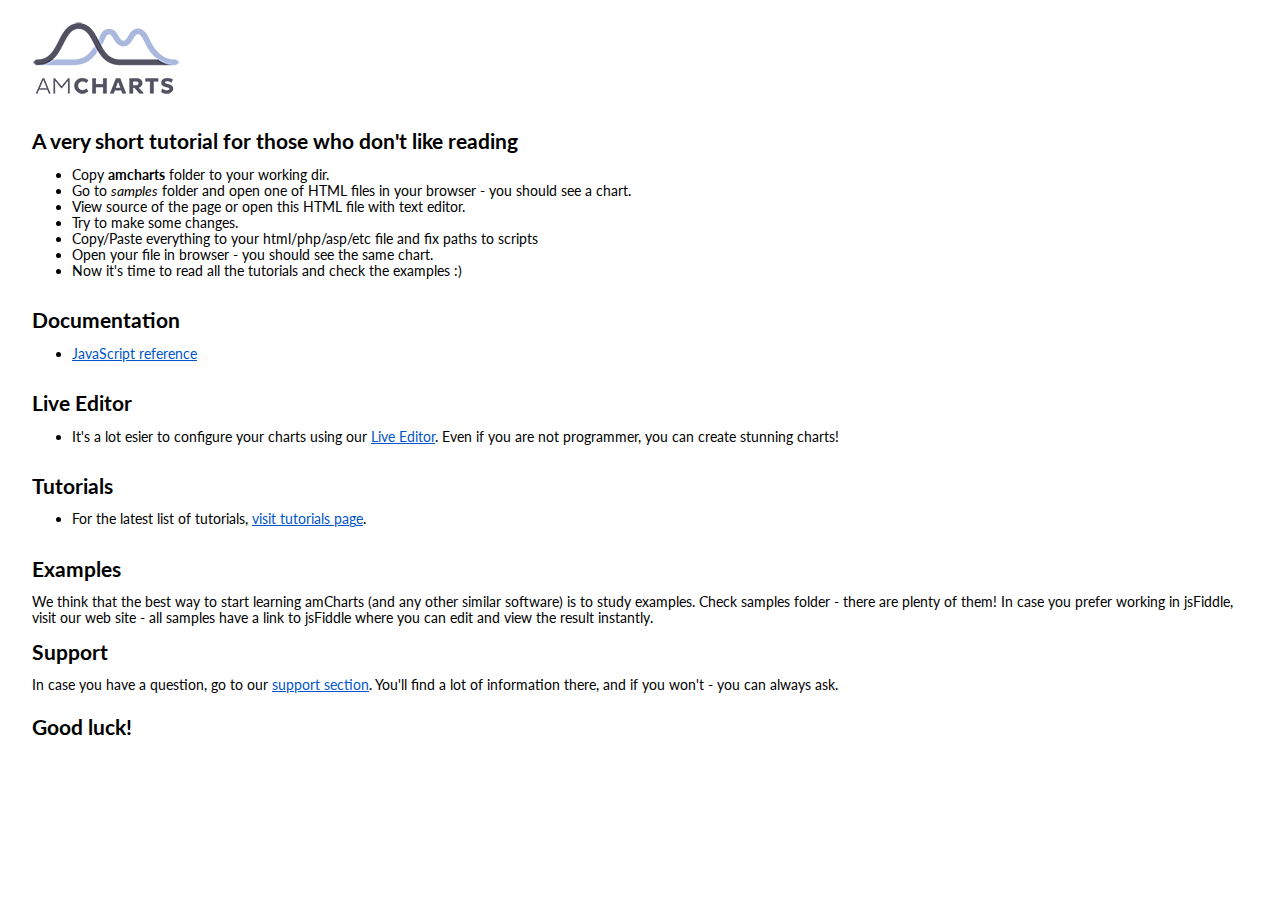
<file: amcharts_3.14.2.free/index.html>
<!DOCTYPE html PUBLIC "-//W3C//DTD XHTML 1.0 Transitional//EN" "http://www.w3.org/TR/xhtml1/DTD/xhtml1-transitional.dtd">
<html xmlns="http://www.w3.org/1999/xhtml">
<head>
<title>Intro to JavaScript amCharts</title>
<meta http-equiv="Content-Type" content="text/html; charset=UTF-8">
<link href="images/style.css" rel="stylesheet" type="text/css">
</head>

<body bgcolor="#FFFFFF">
    <p><img src="images/logo.png" /></p>
    <hr>
    <h2>A very short tutorial for those who don't like reading</h2>
	<ul>
	    <li>Copy <b>amcharts</b> folder to your working dir.</li>
	    <li>Go to <i>samples</i> folder and open one of HTML files in your browser - you should see a chart.</li>
	    <li>View source of the page or open this HTML file with text editor.</li>
	    <li>Try to make some changes.</li>
	    <li>Copy/Paste everything to your html/php/asp/etc file and fix paths to scripts</li>
	    <li>Open your file in browser - you should see the same chart.</li>
	    <li>Now it's time to read all the tutorials and check the examples :)</li>
	</ul>
    <hr>
 	<h2>Documentation</h2>
	<ul>
		<li><a href="http://docs.amcharts.com/3/javascriptcharts/">JavaScript reference</a></li>
	</ul>
 	<hr>
 	<h2>Live Editor</h2>
	<ul>
		<li>It's a lot esier to configure your charts using our <a href="http://live.amcharts.com/">Live Editor</a>. Even if you are not programmer, you can create stunning charts!</li>
	</ul>
    <hr>
	<h2>Tutorials</h2>
	<ul>
		<li>For the latest list of tutorials, <a href="http://www.amcharts.com/tutorials/">visit tutorials page</a>.</li>
	</ul>
	<hr>
	<h2>Examples</h2>
	We think that the best way to start learning amCharts (and any other similar software) is to study examples. Check samples folder - there are plenty of them! In case you prefer working in jsFiddle, visit our web site - all samples have a link to jsFiddle where you can edit and view the result instantly.
    <h2>Support</h2>
	In case you have a question, go to our <a href="http://www.amcharts.com/support/">support section</a>. You'll find a lot of information there, and if you won't - you can always ask.
	<hr>
	<h2>Good luck!</h2>
	<hr>
</body>
</html>
</file>
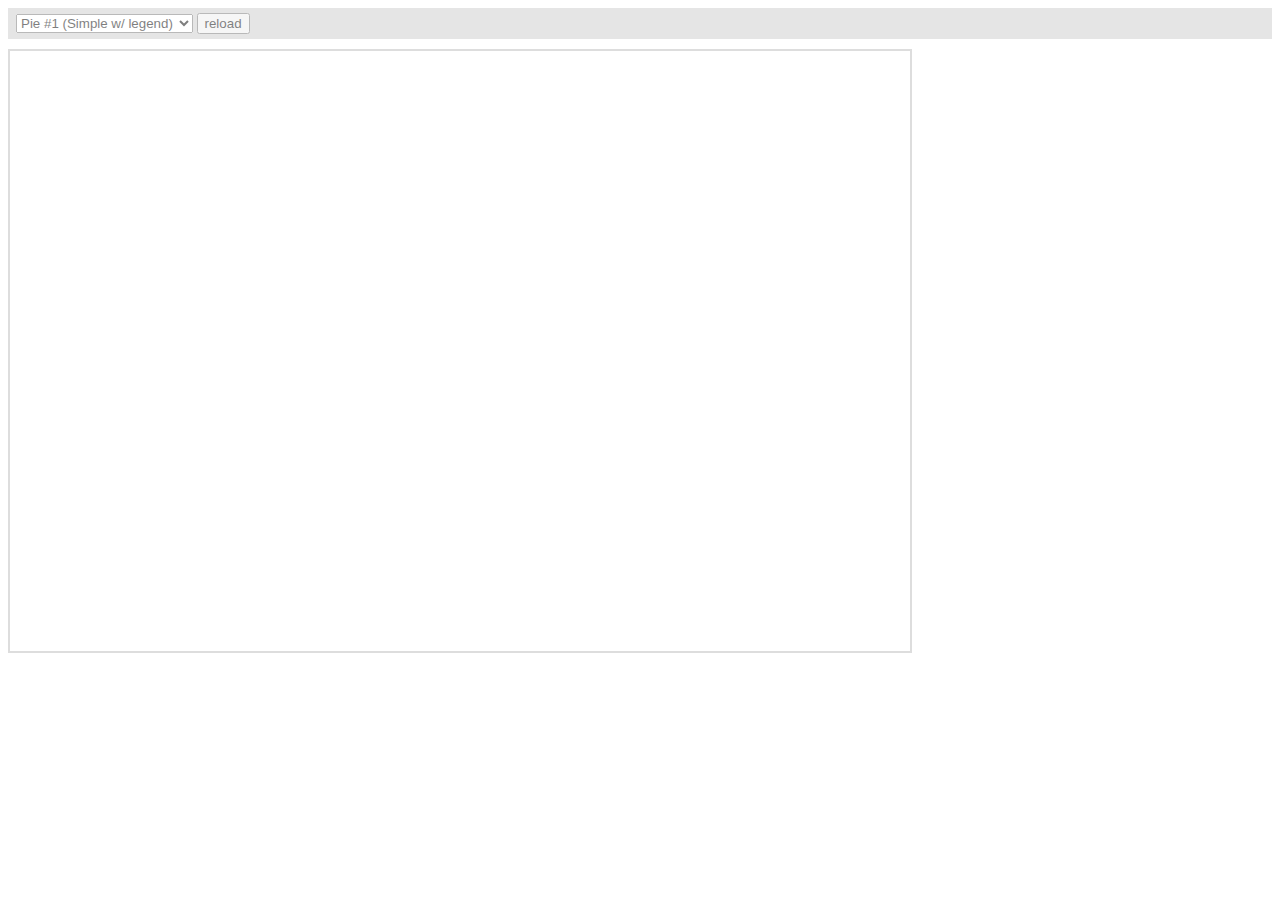
<file: amcharts_3.14.2.free/amcharts/plugins/export/examples/index.html>
<html>
    <head>
		<meta http-equiv="Content-Type" content="text/html; charset=utf-8">
		<meta name="viewport" content="width=device-width, initial-scale=1, maximum-scale=1">
		<meta http-equiv="X-UA-Compatible" content="IE=edge" />

		<script src="http://code.jquery.com/jquery-1.11.1.min.js"></script>

		<style type="text/css">
			iframe {
				width: 900px;
				height: 600px;
				padding: 0;
				border: 2px solid #ddd;
				overflow: hidden;
				position: relative;
			}
			#controls {
				background: #ccc;
				opacity: 0.5;
				padding: 5px 8px;
				font-size: 14px;
				font-weight: bold;
				font-family: Verdana;
				margin-bottom: 10px;
			}
		</style>

		<script type="text/javascript">
			function setType( type ) {
				$( '#iframe' ).attr( 'src', type );
			}

			function reload() {
				setType( $( '#type' ).val() + "?" + Number( new Date() ) );
			}
		</script>
	</head>
	<body>
		<div id="controls">
			<select id="type" onchange="setType(this.options[this.selectedIndex].value);">
				<option value="pie1.html" selected="selected">Pie #1 (Simple w/ legend)</option>
				<option value="pie2.html"/>Pie #2 (3D w/ legend)</option>
				<option value="pie3.html"/>Pie #3 (w/ ext. legend left)</option>
				<option value="pie4.html"/>Pie #4 Multiple instances</option>
				<option value="serial1.html">Serial #1 (Area)</option>
				<option value="serial2.html">Serial #2 (Bar &amp; Line)</option>
				<option value="serial3.html">Serial #3 (Line w/ zoom)</option>
				<option value="xy.html">XY</option>
				<option value="radar.html">Radar</option>
				<option value="gauge.html">Gauge</option>
				<option value="funnel.html">Funnel</option>
				<option value="stock.html">Stock</option>
				<option value="map.html">Map</option>
				<option value="gantt.html">Gantt</option>
			</select>
			<input type="button" value="reload" onclick="reload();" />
		</div>

		<iframe id="iframe" src="pie1.html" frameborder="0"></iframe>
	</body>
</html>
</file>
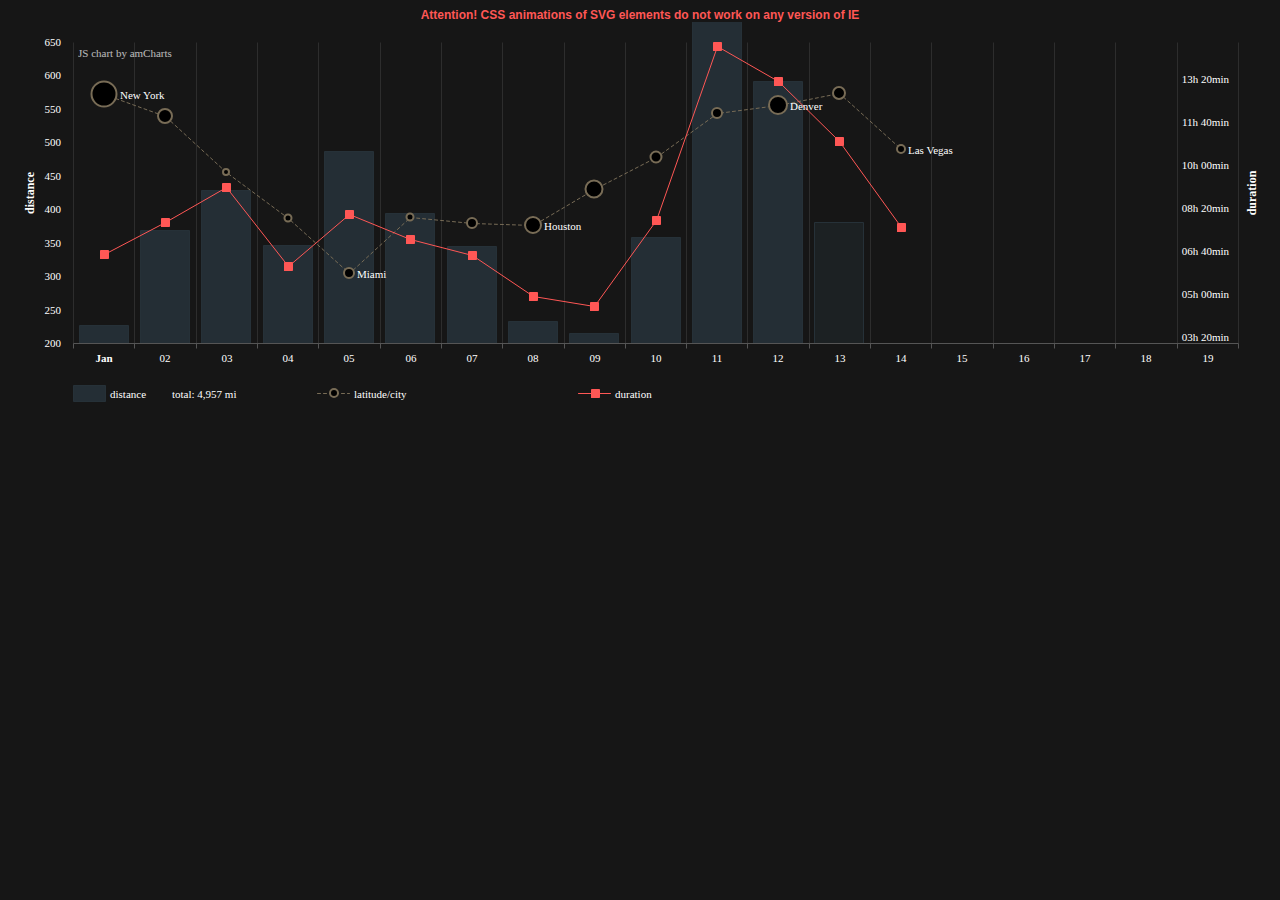
<file: amcharts_3.14.2.free/samples/_CSS_animations.html>
<!DOCTYPE HTML PUBLIC "-//W3C//DTD HTML 4.01//EN" "http://www.w3.org/TR/html4/strict.dtd">
<html>

    <head>
        <meta http-equiv="Content-Type" content="text/html; charset=utf-8">
        <title>amCharts examples</title>
        <link rel="stylesheet" href="style.css" type="text/css">
        <script src="../amcharts/amcharts.js" type="text/javascript"></script>
        <script src="../amcharts/serial.js" type="text/javascript"></script>
        <style type="text/css">

            .amcharts-graph-g1 .amcharts-graph-stroke {
                stroke-dasharray: 3px 3px;
                stroke-linejoin: round;
                stroke-linecap: round;
                -webkit-animation: am-moving-dashes 1s linear infinite;
                animation: am-moving-dashes 1s linear infinite;
            }

            @-webkit-keyframes am-moving-dashes {
                100% {
                    stroke-dashoffset: -30px;
                }
            }
            @keyframes am-moving-dashes {
                100% {
                    stroke-dashoffset: -30px;
                }
            }


            .lastBullet {
                -webkit-animation: am-pulsating 1s ease-out infinite;
                animation: am-pulsating 1s ease-out infinite;
            }
            @-webkit-keyframes am-pulsating {
                0% {
                    stroke-opacity: 1;
                    stroke-width: 0px;
                }
                100% {
                    stroke-opacity: 0;
                    stroke-width: 50px;
                }
            }
            @keyframes am-pulsating {
                0% {
                    stroke-opacity: 1;
                    stroke-width: 0px;
                }
                100% {
                    stroke-opacity: 0;
                    stroke-width: 50px;
                }
            }

            .amcharts-graph-column-front {
                -webkit-transition: all .3s .3s ease-out;
                transition: all .3s .3s ease-out;
            }
            .amcharts-graph-column-front:hover {
                fill: #496375;
                stroke: #496375;
                -webkit-transition: all .3s ease-out;
                transition: all .3s ease-out;
            }


            .amcharts-graph-g2 {
              stroke-linejoin: round;
              stroke-linecap: round;
              stroke-dasharray: 500%;
              stroke-dasharray: 0 \0/;    /* fixes IE prob */
              stroke-dashoffset: 0 \0/;   /* fixes IE prob */
              -webkit-animation: am-draw 40s;
              animation: am-draw 40s;
            }
            @-webkit-keyframes am-draw {
                0% {
                    stroke-dashoffset: 500%;
                }
                100% {
                    stroke-dashoffset: 0px;
                }
            }
            @keyframes am-draw {
                0% {
                    stroke-dashoffset: 500%;
                }
                100% {
                    stroke-dashoffset: 0px;
                }
            }




        </style>


        <script>
            // note, we have townName field with a name specified for each datapoint and townName2 with only some of the names specified.
            // we use townName2 to display town names next to the bullet. And as these names would overlap if displayed next to each bullet,
            // we created this townName2 field and set only some of the names for this purpse.
            var chartData = [
                {
                    "date": "2012-01-01",
                    "distance": 227,
                    "townName": "New York",
                    "townName2": "New York",
                    "townSize": 25,
                    "latitude": 40.71,
                    "duration": 408
                },
                {
                    "date": "2012-01-02",
                    "distance": 371,
                    "townName": "Washington",
                    "townSize": 14,
                    "latitude": 38.89,
                    "duration": 482
                },
                {
                    "date": "2012-01-03",
                    "distance": 433,
                    "townName": "Wilmington",
                    "townSize": 6,
                    "latitude": 34.22,
                    "duration": 562
                },
                {
                    "date": "2012-01-04",
                    "distance": 345,
                    "townName": "Jacksonville",
                    "townSize": 7,
                    "latitude": 30.35,
                    "duration": 379
                },
                {
                    "date": "2012-01-05",
                    "distance": 480,
                    "townName": "Miami",
                    "townName2": "Miami",
                    "townSize": 10,
                    "latitude": 25.83,
                    "duration": 501
                },
                {
                    "date": "2012-01-06",
                    "distance": 386,
                    "townName": "Tallahassee",
                    "townSize": 7,
                    "latitude": 30.46,
                    "duration": 443
                },
                {
                    "date": "2012-01-07",
                    "distance": 348,
                    "townName": "New Orleans",
                    "townSize": 10,
                    "latitude": 29.94,
                    "duration": 405
                },
                {
                    "date": "2012-01-08",
                    "distance": 238,
                    "townName": "Houston",
                    "townName2": "Houston",
                    "townSize": 16,
                    "latitude": 29.76,
                    "duration": 309
                },
                {
                    "date": "2012-01-09",
                    "distance": 218,
                    "townName": "Dalas",
                    "townSize": 17,
                    "latitude": 32.8,
                    "duration": 287
                },
                {
                    "date": "2012-01-10",
                    "distance": 349,
                    "townName": "Oklahoma City",
                    "townSize": 11,
                    "latitude": 35.49,
                    "duration": 485
                },
                {
                    "date": "2012-01-11",
                    "distance": 603,
                    "townName": "Kansas City",
                    "townSize": 10,
                    "latitude": 39.1,
                    "duration": 890
                },
                {
                    "date": "2012-01-12",
                    "distance": 534,
                    "townName": "Denver",
                    "townName2": "Denver",
                    "townSize": 18,
                    "latitude": 39.74,
                    "duration": 810
                },
                {
                    "date": "2012-01-13",
                    "townName": "Salt Lake City",
                    "townSize": 12,
                    "distance": 425,
                    "duration": 670,
                    "latitude": 40.75,
                    "alpha":0.4
                },
                {
                    "date": "2012-01-14",
                    "latitude": 36.1,
                    "duration": 470,
                    "townName": "Las Vegas",
                    "townName2": "Las Vegas",
                    "bulletClass": "lastBullet"
                },
                {
                    "date": "2012-01-15"
                },
                {
                    "date": "2012-01-16"
                },
                {
                    "date": "2012-01-17"
                },
                {
                    "date": "2012-01-18"
                },
                {
                    "date": "2012-01-19"
                }
            ];
            var chart;

            AmCharts.ready(function () {
                // SERIAL CHART
                chart = new AmCharts.AmSerialChart();
                chart.addClassNames = true;
                chart.dataProvider = chartData;
                chart.categoryField = "date";
                chart.dataDateFormat = "YYYY-MM-DD";
                chart.startDuration = 1;
                chart.color = "#FFFFFF";
                chart.marginLeft = 0;

                // AXES
                // category
                var categoryAxis = chart.categoryAxis;
                categoryAxis.parseDates = true; // as our data is date-based, we set parseDates to true
                categoryAxis.minPeriod = "DD"; // our data is daily, so we set minPeriod to DD
                categoryAxis.autoGridCount = false;
                categoryAxis.gridCount = 50;
                categoryAxis.gridAlpha = 0.1;
                categoryAxis.gridColor = "#FFFFFF";
                categoryAxis.axisColor = "#555555";
                // we want custom date formatting, so we change it in next line
                categoryAxis.dateFormats = [{
                    period: 'DD',
                    format: 'DD'
                }, {
                    period: 'WW',
                    format: 'MMM DD'
                }, {
                    period: 'MM',
                    format: 'MMM'
                }, {
                    period: 'YYYY',
                    format: 'YYYY'
                }];

                // as we have data of different units, we create three different value axes
                // Distance value axis
                var distanceAxis = new AmCharts.ValueAxis();
                distanceAxis.title = "distance";
                distanceAxis.gridAlpha = 0;
                distanceAxis.axisAlpha = 0;
                chart.addValueAxis(distanceAxis);

                // latitude value axis
                var latitudeAxis = new AmCharts.ValueAxis();
                latitudeAxis.gridAlpha = 0;
                latitudeAxis.axisAlpha = 0;
                latitudeAxis.labelsEnabled = false;
                latitudeAxis.position = "right";
                chart.addValueAxis(latitudeAxis);

                // duration value axis
                var durationAxis = new AmCharts.ValueAxis();
                durationAxis.title = "duration";
                // the following line makes this value axis to convert values to duration
                // it tells the axis what duration unit it should use. mm - minute, hh - hour...
                durationAxis.duration = "mm";
                durationAxis.durationUnits = {
                    DD: "d. ",
                    hh: "h ",
                    mm: "min",
                    ss: ""
                };
                durationAxis.gridAlpha = 0;
                durationAxis.axisAlpha = 0;
                durationAxis.inside = true;
                durationAxis.position = "right";
                chart.addValueAxis(durationAxis);

                // GRAPHS
                // distance graph
                var distanceGraph = new AmCharts.AmGraph();
                distanceGraph.valueField = "distance";
                distanceGraph.title = "distance";
                distanceGraph.type = "column";
                distanceGraph.fillAlphas = 0.9;
                distanceGraph.valueAxis = distanceAxis; // indicate which axis should be used
                distanceGraph.balloonText = "[[value]] miles";
                distanceGraph.legendValueText = "[[value]] mi";
                distanceGraph.legendPeriodValueText = "total: [[value.sum]] mi";
                distanceGraph.lineColor = "#263138";
                distanceGraph.alphaField = "alpha";
                chart.addGraph(distanceGraph);

                // latitude graph
                var latitudeGraph = new AmCharts.AmGraph();
                latitudeGraph.valueField = "latitude";
                latitudeGraph.id = "g1";
                latitudeGraph.classNameField = "bulletClass";
                latitudeGraph.title = "latitude/city";
                latitudeGraph.type = "line";
                latitudeGraph.valueAxis = latitudeAxis; // indicate which axis should be used
                latitudeGraph.lineColor = "#786c56";
                latitudeGraph.lineThickness = 1;
                latitudeGraph.legendValueText = "[[description]]/[[value]]";
                latitudeGraph.descriptionField = "townName";
                latitudeGraph.bullet = "round";
                latitudeGraph.bulletSizeField = "townSize"; // indicate which field should be used for bullet size
                latitudeGraph.bulletBorderColor = "#786c56";
                latitudeGraph.bulletBorderAlpha = 1;
                latitudeGraph.bulletBorderThickness = 2;
                latitudeGraph.bulletColor = "#000000";
                latitudeGraph.labelText = "[[townName2]]"; // not all data points has townName2 specified, that's why labels are displayed only near some of the bullets.
                latitudeGraph.labelPosition = "right";
                latitudeGraph.balloonText = "latitude:[[value]]";
                latitudeGraph.showBalloon = true;
                latitudeGraph.animationPlayed = true;
                chart.addGraph(latitudeGraph);

                // duration graph
                var durationGraph = new AmCharts.AmGraph();
                durationGraph.id = "g2";
                durationGraph.title = "duration";
                durationGraph.valueField = "duration";
                durationGraph.type = "line";
                durationGraph.valueAxis = durationAxis; // indicate which axis should be used
                durationGraph.lineColor = "#ff5755";
                durationGraph.balloonText = "[[value]]";
                durationGraph.lineThickness = 1;
                durationGraph.legendValueText = "[[value]]";
                durationGraph.bullet = "square";
                durationGraph.bulletBorderColor = "#ff5755";
                durationGraph.bulletBorderThickness = 1;
                durationGraph.bulletBorderAlpha = 1;
                durationGraph.dashLengthField = "dashLength";
                durationGraph.animationPlayed = true;
                chart.addGraph(durationGraph);

                // CURSOR
                var chartCursor = new AmCharts.ChartCursor();
                chartCursor.zoomable = false;
                chartCursor.categoryBalloonDateFormat = "DD";
                chartCursor.cursorAlpha = 0;
                chartCursor.valueBalloonsEnabled = false;
                chart.addChartCursor(chartCursor);

                // LEGEND
                var legend = new AmCharts.AmLegend();
                legend.bulletType = "round";
                legend.equalWidths = false;
                legend.valueWidth = 120;
                legend.useGraphSettings = true;
                legend.color = "#FFFFFF";
                chart.addLegend(legend);

                // WRITE
                chart.write("chartdiv");
            });
        </script>
    </head>

    <body style="background-color:#161616">
        <div style="color:#ff5755; font-weight:bold; text-align:center;">Attention! CSS animations of SVG elements do not work on any version of IE</div>
        <div id="chartdiv" style="width:100%; height:400px;"></div>
    </body>

</html>
</file>
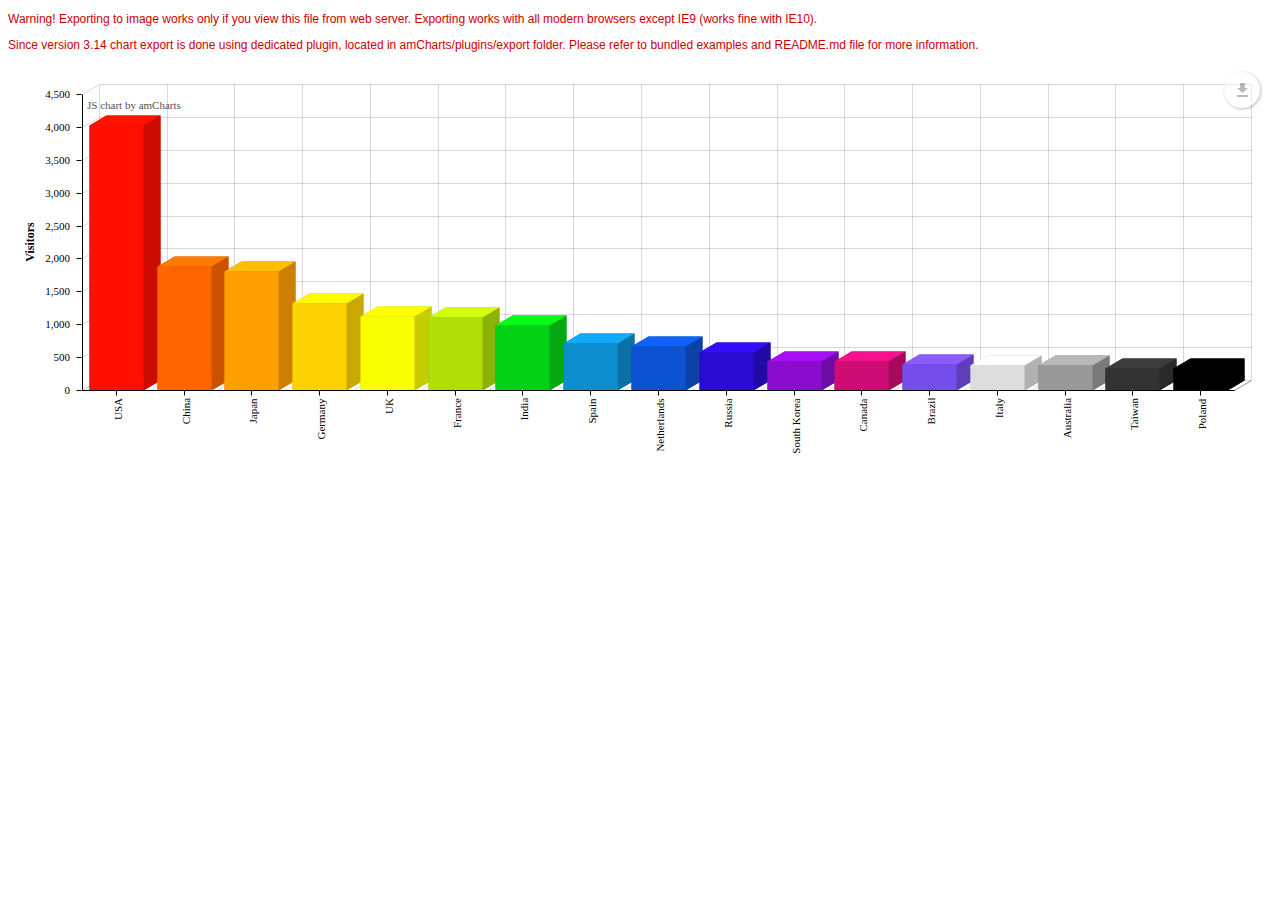
<file: amcharts_3.14.2.free/samples/_exporting_to_multiple_formats.html>
<!DOCTYPE HTML PUBLIC "-//W3C//DTD HTML 4.01//EN" "http://www.w3.org/TR/html4/strict.dtd">
<html>

    <head>
        <meta http-equiv="Content-Type" content="text/html; charset=utf-8">
        <title>amCharts examples</title>
        <link rel="stylesheet" href="style.css" type="text/css">
        <script src="../amcharts/amcharts.js" type="text/javascript"></script>
        <script src="../amcharts/serial.js" type="text/javascript"></script>

        <!-- scripts for exporting chart as an image -->
        <!-- Exporting to image works on all modern browsers except IE9 (IE10 works fine) -->
        <!-- Note, the exporting will work only if you view the file from web server -->
        <!--[if (!IE) | (gte IE 10)]> -->
        <script type="text/javascript" src="../amcharts/plugins/export/export.js"></script>
        <link  type="text/css" href="../amcharts/plugins/export/export.css" rel="stylesheet">
        <!-- <![endif]-->

        <script>
            var chart;

            var chartData = [{
                "country": "USA",
                "visits": 4025,
                "color": "#FF0F00"
            }, {
                "country": "China",
                "visits": 1882,
                "color": "#FF6600"
            }, {
                "country": "Japan",
                "visits": 1809,
                "color": "#FF9E01"
            }, {
                "country": "Germany",
                "visits": 1322,
                "color": "#FCD202"
            }, {
                "country": "UK",
                "visits": 1122,
                "color": "#F8FF01"
            }, {
                "country": "France",
                "visits": 1114,
                "color": "#B0DE09"
            }, {
                "country": "India",
                "visits": 984,
                "color": "#04D215"
            }, {
                "country": "Spain",
                "visits": 711,
                "color": "#0D8ECF"
            }, {
                "country": "Netherlands",
                "visits": 665,
                "color": "#0D52D1"
            }, {
                "country": "Russia",
                "visits": 580,
                "color": "#2A0CD0"
            }, {
                "country": "South Korea",
                "visits": 443,
                "color": "#8A0CCF"
            }, {
                "country": "Canada",
                "visits": 441,
                "color": "#CD0D74"
            }, {
                "country": "Brazil",
                "visits": 395,
                "color": "#754DEB"
            }, {
                "country": "Italy",
                "visits": 386,
                "color": "#DDDDDD"
            }, {
                "country": "Australia",
                "visits": 384,
                "color": "#999999"
            }, {
                "country": "Taiwan",
                "visits": 338,
                "color": "#333333"
            }, {
                "country": "Poland",
                "visits": 328,
                "color": "#000000"
            }];


            var chart = AmCharts.makeChart("chartdiv", {
                type: "serial",
                dataProvider: chartData,
                categoryField: "country",
                path: "../amcharts/",
                depth3D: 20,
                angle: 30,

                categoryAxis: {
                    labelRotation: 90,
                    gridPosition: "start"
                },

                valueAxes: [{
                    title: "Visitors"
                }],

                graphs: [{

                    valueField: "visits",
                    colorField: "color",
                    type: "column",
                    lineAlpha: 0,
                    fillAlphas: 1
                }],

                chartCursor: {
                    cursorAlpha: 0,
                    zoomable: false,
                    categoryBalloonEnabled: false
                },
                "export": {
                    "enabled": true,
                    "libs": {
                        "path": "../amcharts/plugins/export/libs/"
                    }
                }

            });
        </script>
    </head>

    <body>
		<span style="font-size: 10; color: #CC0000;">
			<p>Warning! Exporting to image works only if you view this file from web server. Exporting works with all modern browsers except IE9 (works fine with IE10).</p>
            <p>Since version 3.14 chart export is done using dedicated plugin, located in amCharts/plugins/export folder. Please refer to bundled examples and README.md file for more information.</p>
		</span>
        <div id="chartdiv" style="width: 100%; height: 400px;"></div>
    </body>

</html>
</file>
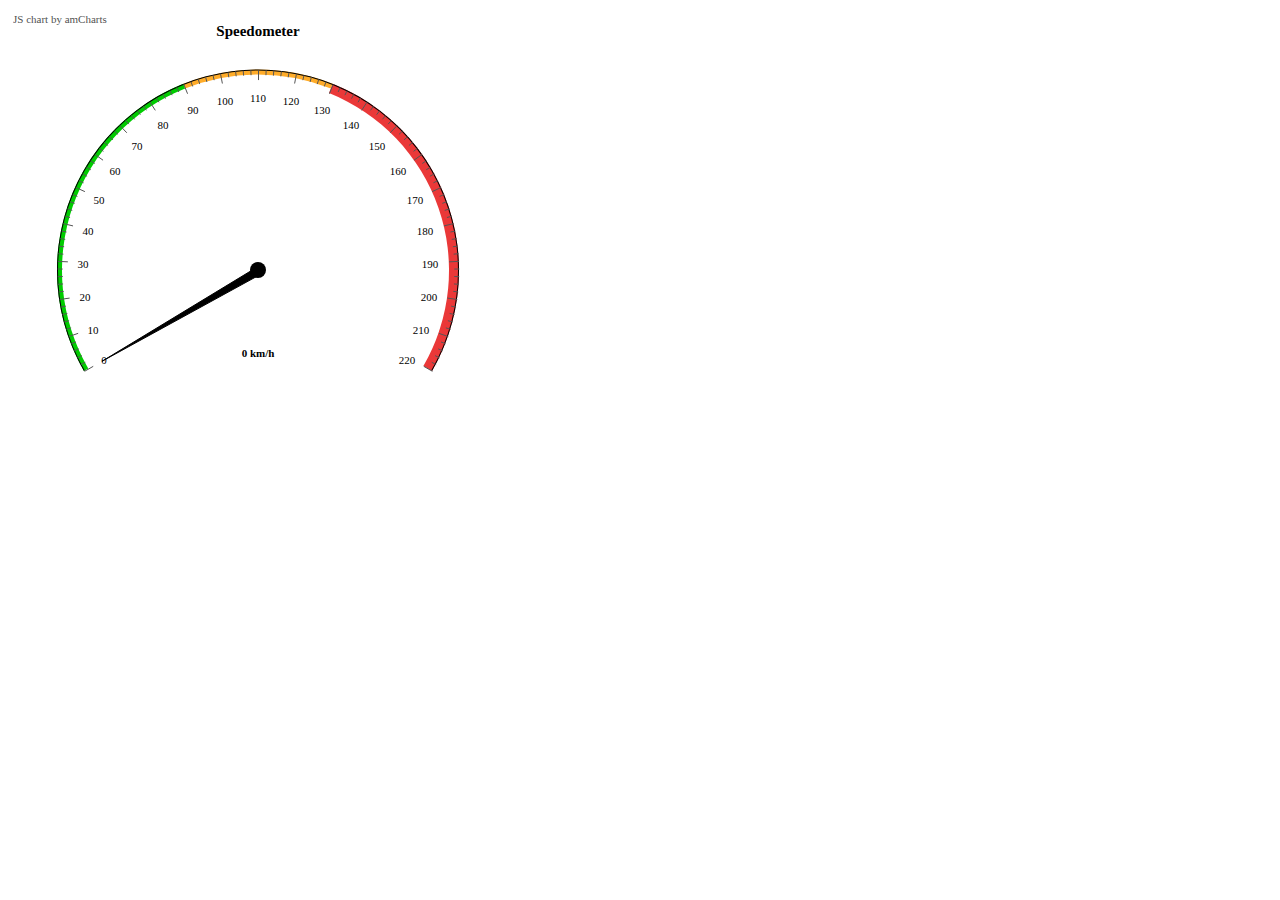
<file: amcharts_3.14.2.free/samples/_JSON_angularGauge.html>
<!DOCTYPE HTML PUBLIC "-//W3C//DTD HTML 4.01//EN" "http://www.w3.org/TR/html4/strict.dtd">
<html>

    <head>
        <meta http-equiv="Content-Type" content="text/html; charset=utf-8">
        <title>amCharts examples</title>
        <link rel="stylesheet" href="style.css" type="text/css">
        <script src="../amcharts/amcharts.js" type="text/javascript"></script>
        <script src="../amcharts/gauge.js" type="text/javascript"></script>

        <script>

            var chart = AmCharts.makeChart("chartdiv", {
                type: "gauge",
                titles: [{
                    "text": "Speedometer",
                    "size": 15
                }],

                axes: [{
                    startValue: 0,
                    axisThickness: 1,
                    endValue: 220,
                    valueInterval: 10,
                    bottomTextYOffset: -20,
                    bottomText: "0 km/h",

                    bands: [{
                            startValue: 0,
                            endValue: 90,
                            color: "#00CC00"
                        },

                        {
                            startValue: 90,
                            endValue: 130,
                            color: "#ffac29"
                        },

                        {
                            startValue: 130,
                            endValue: 220,
                            color: "#ea3838",
                            innerRadius: "95%"
                        }
                    ]
                }],

                arrows: [{}]
            });

            setInterval(randomValue, 2000);

             // set random value
            function randomValue() {
                var value = Math.round(Math.random() * 200);
                chart.arrows[0].setValue(value);
                chart.axes[0].setBottomText(value + " km/h");
            }
        </script>
    </head>

    <body>
        <div id="chartdiv" style="width:500px; height:400px;"></div>
    </body>

</html>
</file>
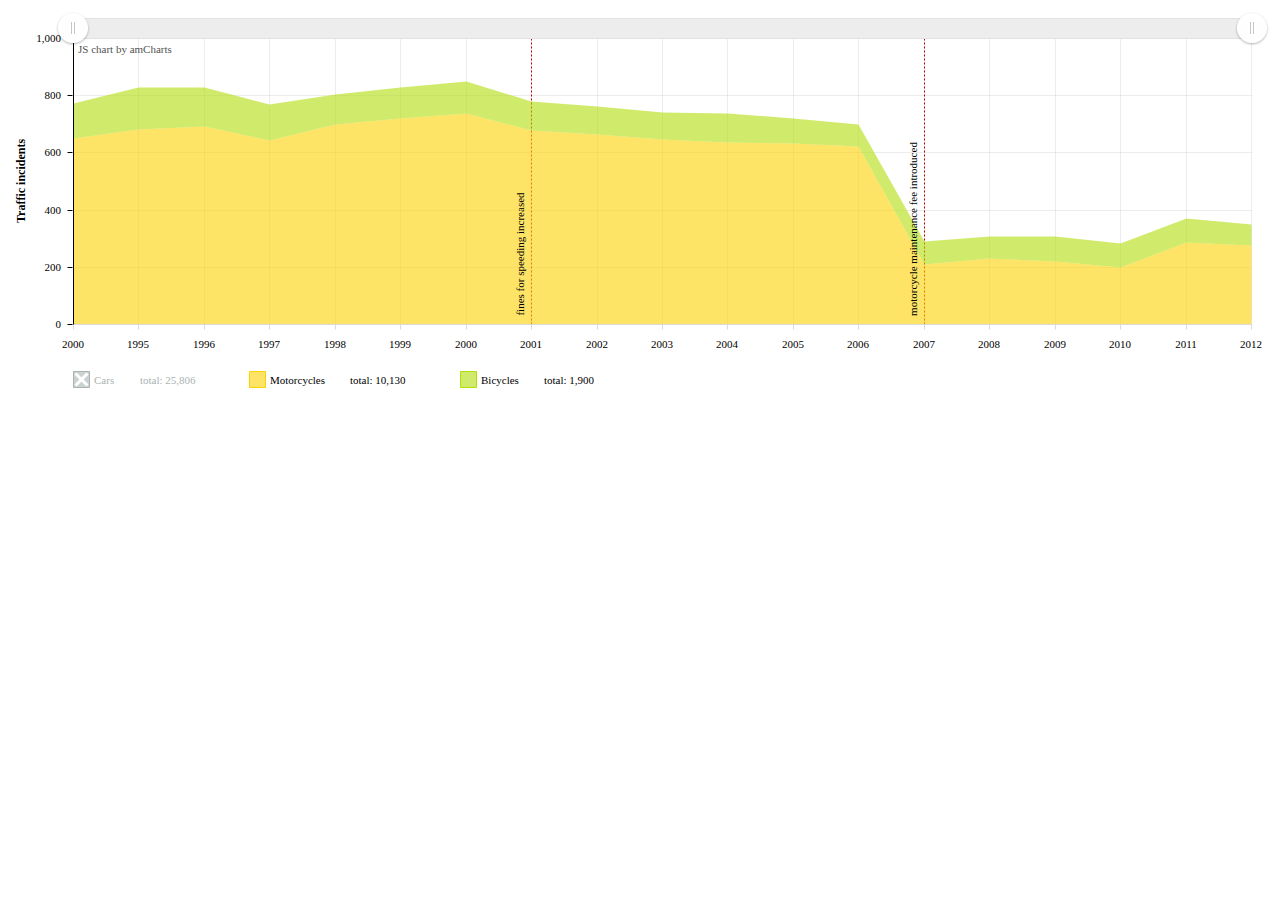
<file: amcharts_3.14.2.free/samples/_JSON_areaStacked.html>
<!DOCTYPE HTML PUBLIC "-//W3C//DTD HTML 4.01//EN" "http://www.w3.org/TR/html4/strict.dtd">
<html>

    <head>
        <meta http-equiv="Content-Type" content="text/html; charset=utf-8">
        <title>amCharts examples</title>
        <link rel="stylesheet" href="style.css" type="text/css">
        <script src="../amcharts/amcharts.js" type="text/javascript"></script>
        <script src="../amcharts/serial.js" type="text/javascript"></script>
        <script>

            // this chart is exactly the same as in areaStacked.html, only made using JSON except JavaScript API

            var chartData = [{
               "year": 2000,
                   "cars": 1587,
                   "motorcycles": 650,
                   "bicycles": 121
           }, {
               "year": 1995,
                   "cars": 1567,
                   "motorcycles": 683,
                   "bicycles": 146
           }, {
               "year": 1996,
                   "cars": 1617,
                   "motorcycles": 691,
                   "bicycles": 138
           }, {
               "year": 1997,
                   "cars": 1630,
                   "motorcycles": 642,
                   "bicycles": 127
           }, {
               "year": 1998,
                   "cars": 1660,
                   "motorcycles": 699,
                   "bicycles": 105
           }, {
               "year": 1999,
                   "cars": 1683,
                   "motorcycles": 721,
                   "bicycles": 109
           }, {
               "year": 2000,
                   "cars": 1691,
                   "motorcycles": 737,
                   "bicycles": 112
           }, {
               "year": 2001,
                   "cars": 1298,
                   "motorcycles": 680,
                   "bicycles": 101
           }, {
               "year": 2002,
                   "cars": 1275,
                   "motorcycles": 664,
                   "bicycles": 97
           }, {
               "year": 2003,
                   "cars": 1246,
                   "motorcycles": 648,
                   "bicycles": 93
           }, {
               "year": 2004,
                   "cars": 1218,
                   "motorcycles": 637,
                   "bicycles": 101
           }, {
               "year": 2005,
                   "cars": 1213,
                   "motorcycles": 633,
                   "bicycles": 87
           }, {
               "year": 2006,
                   "cars": 1199,
                   "motorcycles": 621,
                   "bicycles": 79
           }, {
               "year": 2007,
                   "cars": 1110,
                   "motorcycles": 210,
                   "bicycles": 81
           }, {
               "year": 2008,
                   "cars": 1165,
                   "motorcycles": 232,
                   "bicycles": 75
           }, {
               "year": 2009,
                   "cars": 1145,
                   "motorcycles": 219,
                   "bicycles": 88
           }, {
               "year": 2010,
                   "cars": 1163,
                   "motorcycles": 201,
                   "bicycles": 82
           }, {
               "year": 2011,
                   "cars": 1180,
                   "motorcycles": 285,
                   "bicycles": 87
           }, {
               "year": 2012,
                   "cars": 1159,
                   "motorcycles": 277,
                   "bicycles": 71
           }];

           AmCharts.makeChart("chartdiv", {
               type: "serial",
               path: "../amcharts/",
               dataProvider: chartData,
               marginTop: 10,
               categoryField: "year",
               categoryAxis: {
                   gridAlpha: 0.07,
                   axisColor: "#DADADA",
                   startOnAxis: true,
                   guides: [{
                       category: "2001",
                       lineColor: "#CC0000",
                       lineAlpha: 1,
                       dashLength: 2,
                       inside: true,
                       labelRotation: 90,
                       label: "fines for speeding increased"
                   }, {
                       category: "2007",
                       lineColor: "#CC0000",
                       lineAlpha: 1,
                       dashLength: 2,
                       inside: true,
                       labelRotation: 90,
                       label: "motorcycle maintenance fee introduced"
                   }]
               },
               valueAxes: [{
                   stackType: "regular",
                   gridAlpha: 0.07,
                   title: "Traffic incidents"
               }],

               graphs: [{
                   type: "line",
                   title: "Cars",
                   hidden: true,
                   valueField: "cars",
                   lineAlpha: 0,
                   fillAlphas: 0.6,
                   balloonText: "<img src='images/car.png' style='vertical-align:bottom; margin-right: 10px; width:28px; height:21px;'><span style='font-size:14px; color:#000000;'><b>[[value]]</b></span>"
               }, {
                   type: "line",
                   title: "Motorcycles",
                   valueField: "motorcycles",
                   lineAlpha: 0,
                   fillAlphas: 0.6,
                   balloonText: "<img src='images/motorcycle.png' style='vertical-align:bottom; margin-right: 10px; width:28px; height:21px;'><span style='font-size:14px; color:#000000;'><b>[[value]]</b></span>"
               }, {
                   type: "line",
                   title: "Bicycles",
                   valueField: "bicycles",
                   lineAlpha: 0,
                   fillAlphas: 0.6,
                   balloonText: "<img src='images/bicycle.png' style='vertical-align:bottom; margin-right: 10px; width:28px; height:21px;'><span style='font-size:14px; color:#000000;'><b>[[value]]</b></span>"
               }],
               legend: {
                   position: "bottom",
                   valueText: "[[value]]",
                   valueWidth: 100,
                   valueAlign: "left",
                   equalWidths: false,
                   periodValueText: "total: [[value.sum]]"
               },
               chartCursor: {
                   cursorAlpha: 0
               },
               chartScrollbar: {
                   color: "FFFFFF"
               }

           });

        </script>
    </head>

    <body>
        <div id="chartdiv" style="width:100%; height:400px;"></div>
    </body>

</html>
</file>
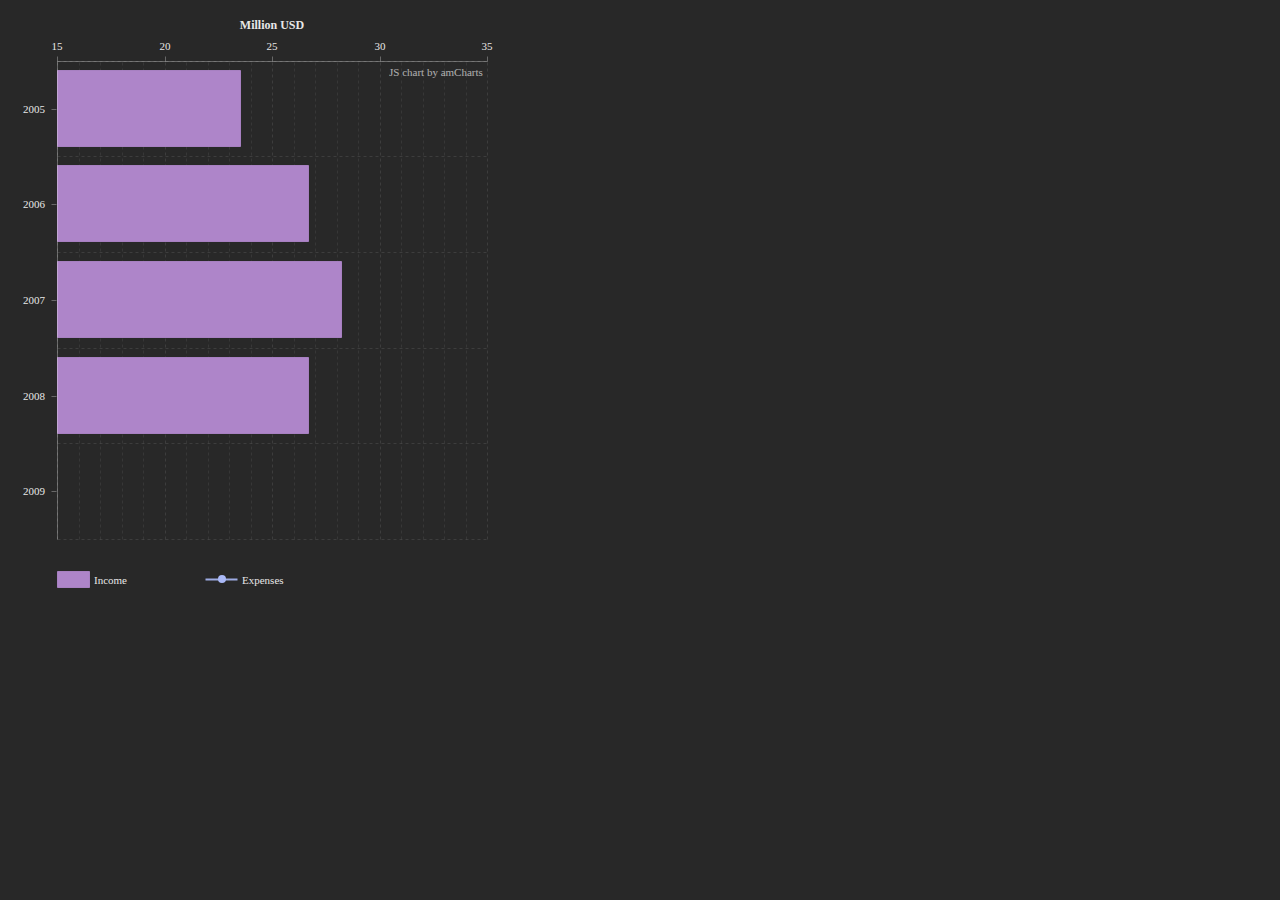
<file: amcharts_3.14.2.free/samples/_JSON_barAndLineMix.html>
<!DOCTYPE HTML PUBLIC "-//W3C//DTD HTML 4.01//EN" "http://www.w3.org/TR/html4/strict.dtd">
<html>

    <head>
        <meta http-equiv="Content-Type" content="text/html; charset=utf-8">
        <title>amCharts examples</title>
        <link rel="stylesheet" href="style.css" type="text/css">
        <script src="../amcharts/amcharts.js" type="text/javascript"></script>
        <script src="../amcharts/serial.js" type="text/javascript"></script>
        <script src="../amcharts/themes/dark.js" type="text/javascript"></script>

        <script>
             AmCharts.makeChart("chartdiv", {
                type: "serial",
                theme: "dark",
                dataProvider: [{
                    "year": 2005,
                        "income": 23.5,
                        "expenses": 18.1
                }, {
                    "year": 2006,
                        "income": 26.2,
                        "expenses": 22.8
                }, {
                    "year": 2007,
                        "income": 30.1,
                        "expenses": 23.9
                }, {
                    "year": 2008,
                        "income": 29.5,
                        "expenses": 25.1
                }, {
                    "year": 2009,
                        "income": 24.6,
                        "expenses": 25
                }],
                categoryField: "year",
                startDuration: 1,
                rotate: true,

                categoryAxis: {
                    gridPosition: "start"
                },
                valueAxes: [{
                    position: "top",
                    title: "Million USD",
                    minorGridEnabled: true
                }],
                graphs: [{
                    type: "column",
                    title: "Income",
                    valueField: "income",
                    fillAlphas:1,
                    balloonText: "<span style='font-size:13px;'>[[title]] in [[category]]:<b>[[value]]</b></span>"
                }, {
                    type: "line",
                    title: "Expenses",
                    valueField: "expenses",
                    lineThickness: 2,
                    bullet: "round",
                    balloonText: "<span style='font-size:13px;'>[[title]] in [[category]]:<b>[[value]]</b></span>"
                }],
                legend: {
                    useGraphSettings: true
                },

                creditsPosition:"top-right"

            });


        </script>
    </head>

    <body style="background-color:#282828;">
        <div id="chartdiv" style="width: 500px; height: 600px;"></div>
    </body>

</html>
</file>
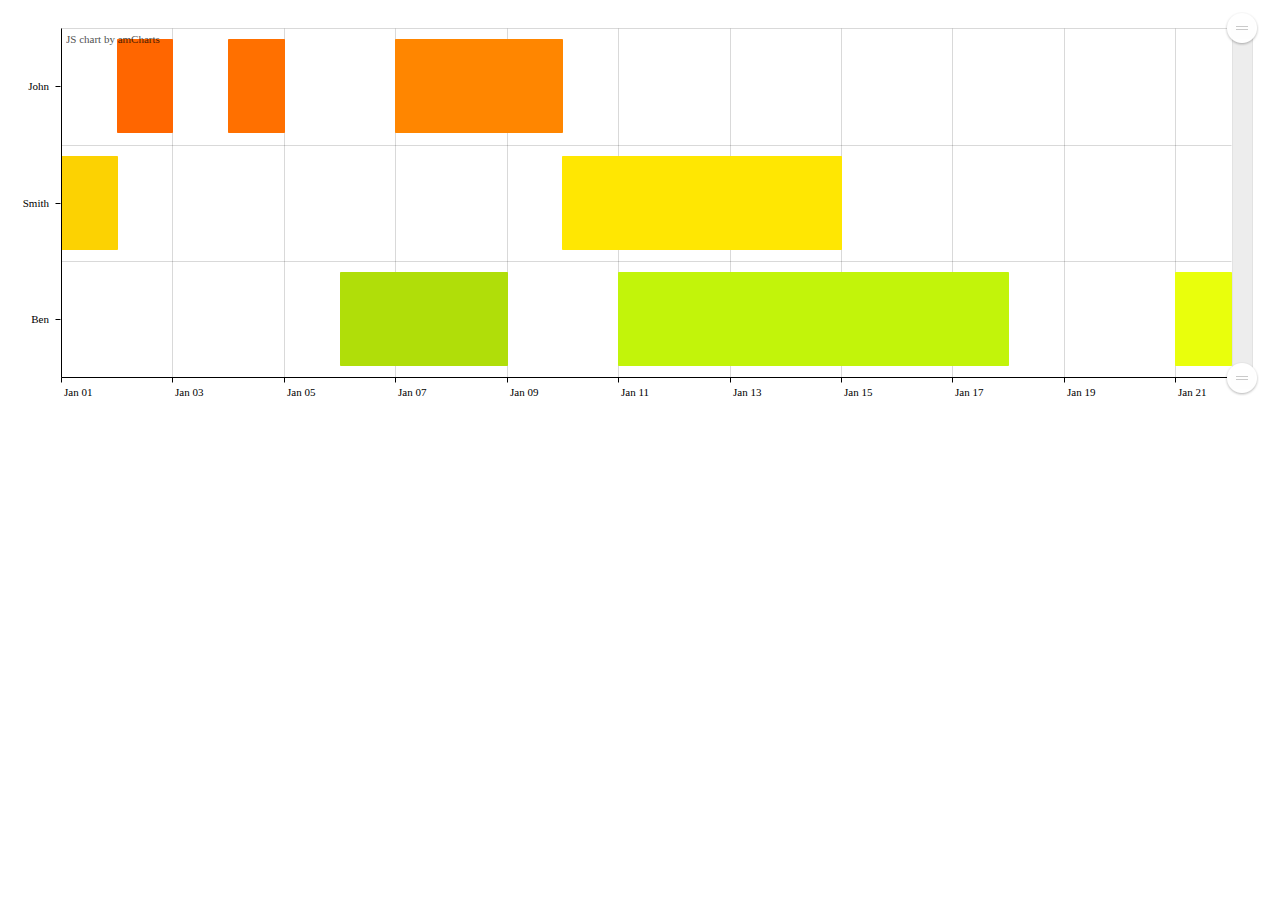
<file: amcharts_3.14.2.free/samples/_JSON_ganttDateBased.html>
<!DOCTYPE HTML PUBLIC "-//W3C//DTD HTML 4.01//EN" "http://www.w3.org/TR/html4/strict.dtd">
<html>

    <head>
        <meta http-equiv="Content-Type" content="text/html; charset=utf-8">
        <title>amCharts examples</title>
        <link rel="stylesheet" href="style.css" type="text/css">
        <script src="../amcharts/amcharts.js" type="text/javascript"></script>
        <script src="../amcharts/serial.js" type="text/javascript"></script>
        <script src="../amcharts/gantt.js" type="text/javascript"></script>

        <script>
        var chart = AmCharts.makeChart("chartdiv", {
            "type": "gantt",
            "period": "DD",
            "path": "../amcharts/",
            "valueAxis": {
                "type": "date"
            },
            "brightnessStep": 10,
            "graph": {
                "fillAlphas": 1,
                "balloonText": "[[open]] - [[value]]"
            },
            "rotate": true,
            "categoryField": "category",
            "segmentsField": "segments",
            "dataDateFormat": "YYYY-MM-DD",
            "startDateField": "start",
            "endDateField": "end",
            "dataProvider": [{
                "category": "John",
                "segments": [{
                    "start": "2015-01-02",
                    "end": "2015-01-03"
                }, {
                    "start": "2015-01-04",
                    "end": "2015-01-05"
                }, {
                    "start": "2015-01-07",
                    "end": "2015-01-10"
                }]
            }, {
                "category": "Smith",
                "segments": [{
                    "start": "2015-01-01",
                    "end": "2015-01-02"
                }, {
                    "start": "2015-01-10",
                    "end": "2015-01-15"
                }]
            }, {
                "category": "Ben",
                "segments": [{
                    "start": "2015-01-06",
                    "end": "2015-01-09"
                }, {
                    "start": "2015-01-11",
                    "end": "2015-01-18"
                }, {
                    "start": "2015-01-22",
                    "end": "2015-01-21"
                }]
            }],
            "chartCursor": {
                "valueBalloonsEnabled": false,
                "cursorAlpha": 0,
                "valueLineBalloonEnabled": true,
                "valueLineEnabled": true
            },

            "chartScrollbar": {

            }
        });
        </script>
    </head>

    <body>
        <div id="chartdiv" style="width: 100%; height: 400px;"></div>
    </body>

</html>
</file>
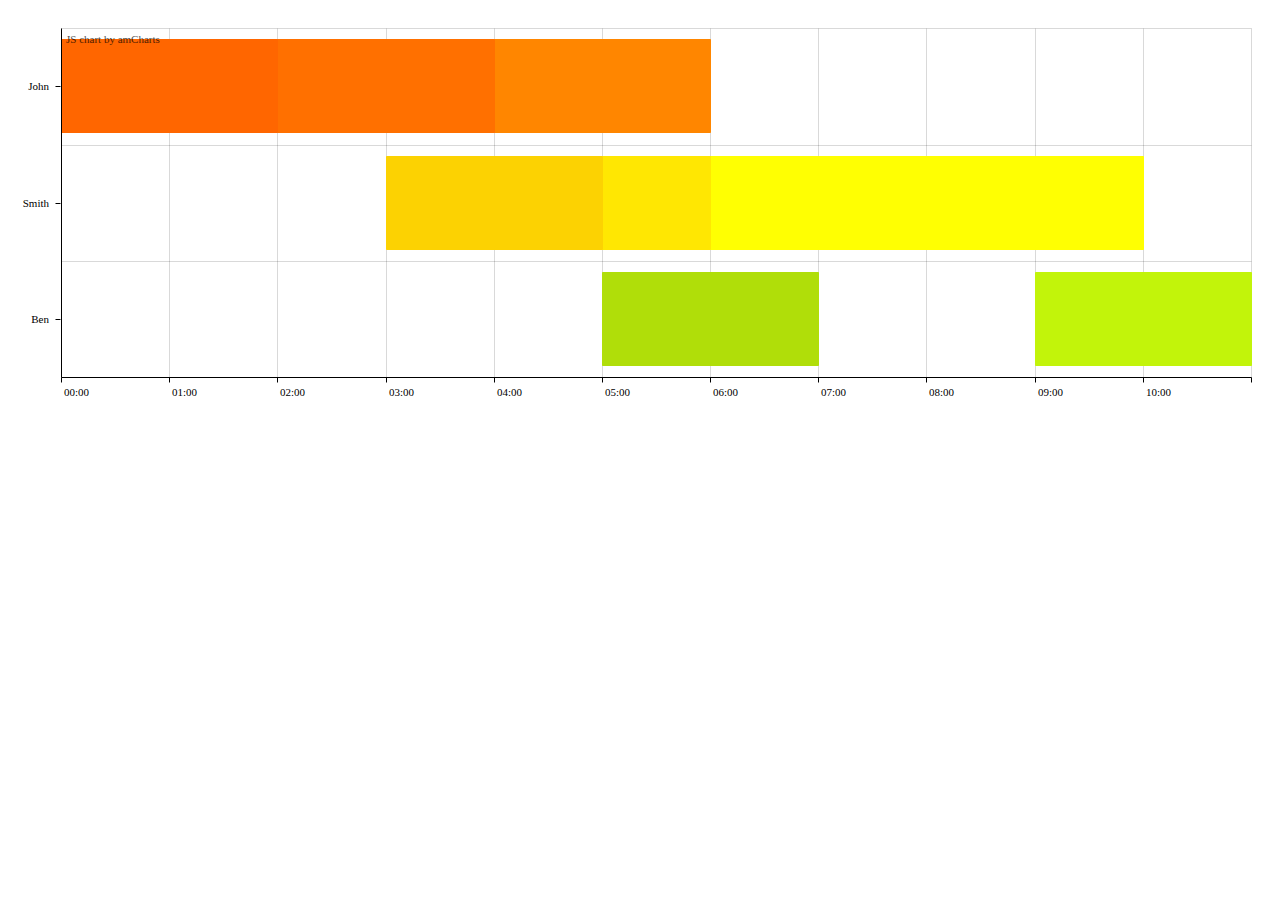
<file: amcharts_3.14.2.free/samples/_JSON_ganttTimeBased.html>
<!DOCTYPE HTML PUBLIC "-//W3C//DTD HTML 4.01//EN" "http://www.w3.org/TR/html4/strict.dtd">
<html>

    <head>
        <meta http-equiv="Content-Type" content="text/html; charset=utf-8">
        <title>amCharts examples</title>
        <link rel="stylesheet" href="style.css" type="text/css">
        <script src="../amcharts/amcharts.js" type="text/javascript"></script>
        <script src="../amcharts/serial.js" type="text/javascript"></script>
        <script src="../amcharts/gantt.js" type="text/javascript"></script>

        <script>

        var chart = AmCharts.makeChart("chartdiv", {
            "type": "gantt",
            "period": "hh",
            "valueAxis": {
                "type": "date"
            },
            "brightnessStep": 10,
            "graph": {
                "fillAlphas": 1,
                "dateFormat":"JJ:NN",
                "balloonText":"[[open]] - [[value]]"
            },
            "rotate": true,
            "dataDateFormat":"YYYY-MM-DD",
            "categoryField": "category",
            "segmentsField": "segments",
            "startDate": "2015-01-01",
            "startField": "start",
            "endField": "end",
            "durationField": "duration",
            "dataProvider": [{
                "category": "John",
                "segments": [{
                    "start": 0,
                    "duration": 2
                }, {
                    "duration": 2
                }, {
                    "duration": 2
                }]
            }, {
                "category": "Smith",
                "segments": [{
                    "start": 3,
                    "duration": 2
                }, {
                    "duration": 1
                }, {
                    "duration": 4
                }]
            }, {
                "category": "Ben",
                "segments": [{
                    "start": 5,
                    "duration": 2
                }, {
                    "start": 9,
                    "duration": 2
                }]
            } ],
            "chartCursor":{
                "valueBalloonsEnabled":false,
                "cursorAlpha":0,
                "valueLineBalloonEnabled":true,
                "valueLineEnabled":true
            }
        })
        </script>
    </head>

    <body>
        <div id="chartdiv" style="width: 100%; height: 400px;"></div>
    </body>

</html>
</file>
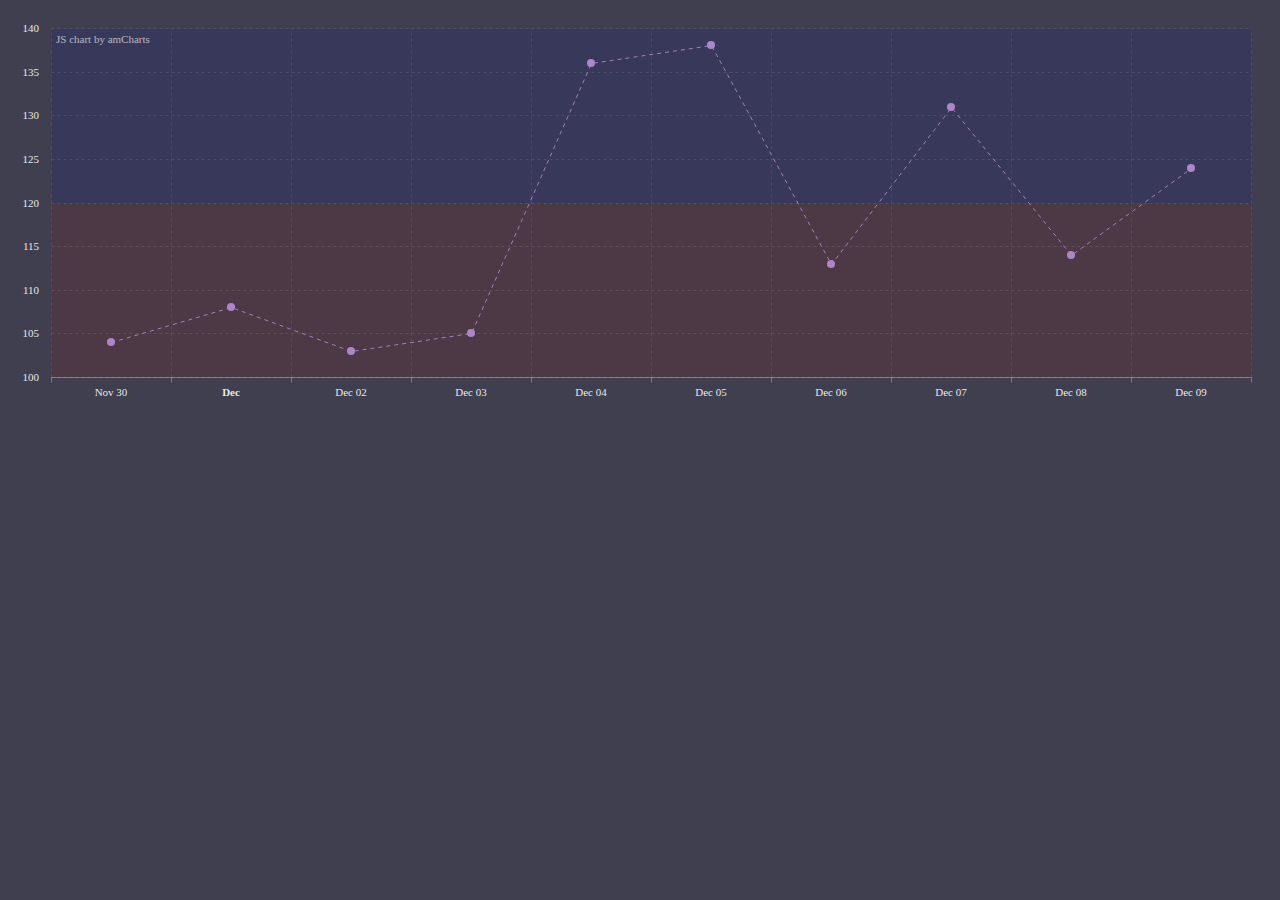
<file: amcharts_3.14.2.free/samples/_JSON_lineWithFilledValueRanges.html>
<!DOCTYPE HTML PUBLIC "-//W3C//DTD HTML 4.01//EN" "http://www.w3.org/TR/html4/strict.dtd">
<html>

    <head>
        <meta http-equiv="Content-Type" content="text/html; charset=utf-8">
        <title>amCharts examples</title>
        <link rel="stylesheet" href="style.css" type="text/css">
        <script src="../amcharts/amcharts.js" type="text/javascript"></script>
        <script src="../amcharts/serial.js" type="text/javascript"></script>
        <script src="../amcharts/themes/dark.js" type="text/javascript"></script>

        <script>
            var chart = AmCharts.makeChart("chartdiv", {
                "type": "serial",
                "theme": "dark",
                "dataDateFormat": "YYYY-MM-DD",
                "path": "../amcharts/",
                "dataProvider": [{
                    "date": "2013-11-30",
                    "value": 104
                }, {
                    "date": "2013-12-01",
                    "value": 108
                }, {
                    "date": "2013-12-02",
                    "value": 103
                }, {
                    "date": "2013-12-03",
                    "value": 105
                }, {
                    "date": "2013-12-04",
                    "value": 136
                }, {
                    "date": "2013-12-05",
                    "value": 138
                }, {
                    "date": "2013-12-06",
                    "value": 113
                }, {
                    "date": "2013-12-07",
                    "value": 131
                }, {
                    "date": "2013-12-08",
                    "value": 114
                }, {
                    "date": "2013-12-09",
                    "value": 124
                }],
                "valueAxes": [{
                    "maximum": 140,
                    "minimum": 100,
                    "axisAlpha": 0,
                    "guides": [{
                        "fillAlpha": 0.1,
                        "fillColor": "#CC0000",
                        "lineAlpha": 0,
                        "toValue": 120,
                        "value": 0
                    }, {
                        "fillAlpha": 0.1,
                        "fillColor": "#0000cc",
                        "lineAlpha": 0,
                        "toValue": 200,
                        "value": 120
                    }]
                }],
                "graphs": [{
                    "bullet": "round",
                    "dashLength": 4,
                    "valueField": "value"
                }],
                "chartCursor": {
                    "cursorAlpha": 0
                },
                "categoryField": "date",
                "categoryAxis": {
                    "parseDates": true
                }
            });
        </script>
    </head>

    <body style="background-color:#3f3f4f;">
        <div id="chartdiv" style="width: 100%; height: 400px;"></div>
    </body>

</html>
</file>
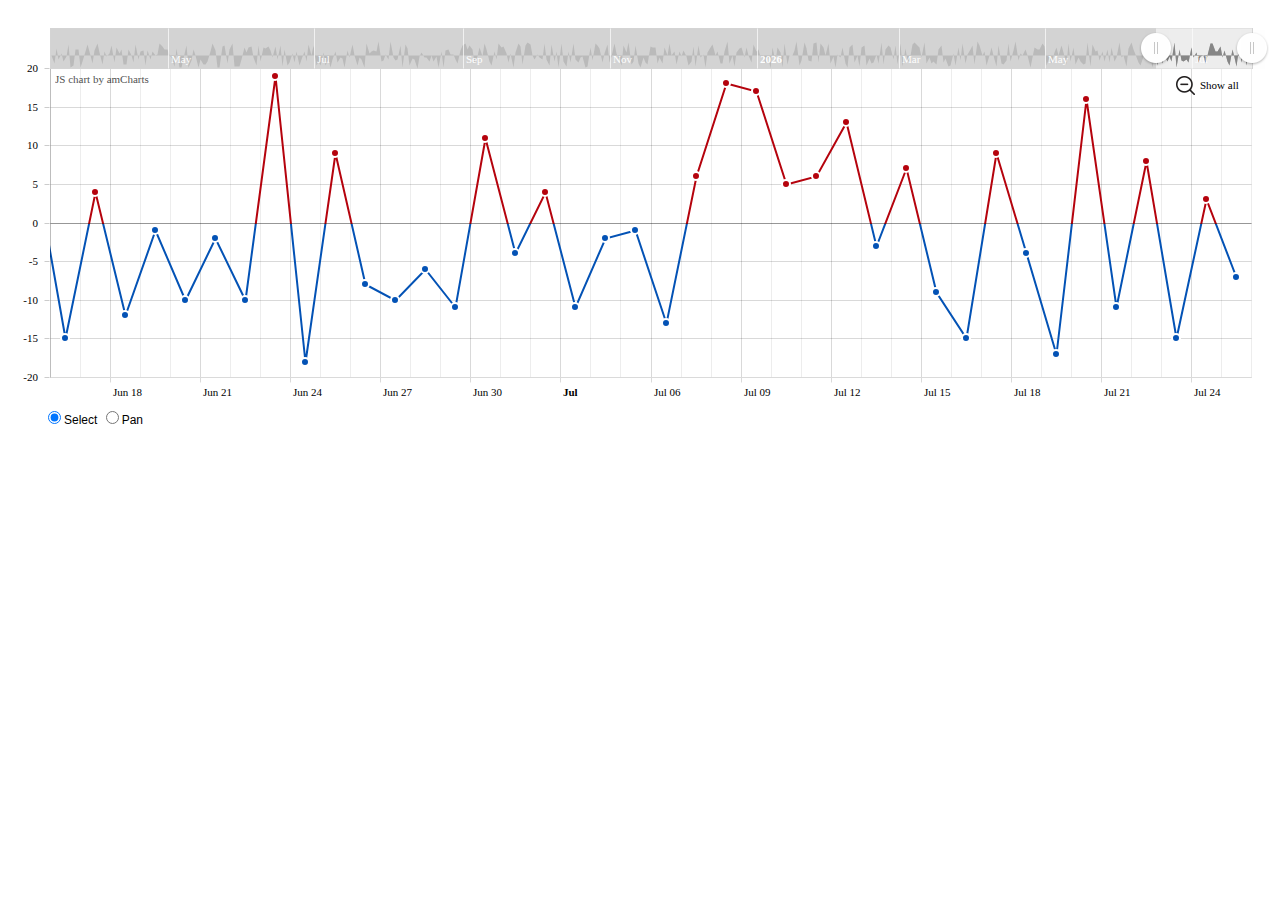
<file: amcharts_3.14.2.free/samples/_JSON_lineWithScrollAndZoom.html>
<!DOCTYPE HTML PUBLIC "-//W3C//DTD HTML 4.01//EN" "http://www.w3.org/TR/html4/strict.dtd">
<html>

    <head>
        <meta http-equiv="Content-Type" content="text/html; charset=utf-8">
        <title>amCharts examples</title>
        <link rel="stylesheet" href="style.css" type="text/css">
        <script src="../amcharts/amcharts.js" type="text/javascript"></script>
        <script src="../amcharts/serial.js" type="text/javascript"></script>

        <script>

            var chartData = [];
            generateChartData();

            var chart = AmCharts.makeChart("chartdiv", {
                type: "serial",
                path: "../amcharts/",
                dataProvider: chartData,
                categoryField: "date",
                categoryAxis: {
                    parseDates: true,
                    gridAlpha: 0.15,
                    minorGridEnabled: true,
                    axisColor: "#DADADA"
                },
                valueAxes: [{
                    axisAlpha: 0.2,
                    id: "v1"
                }],
                graphs: [{
                    title: "red line",
                    id: "g1",
                    valueAxis: "v1",
                    valueField: "visits",
                    bullet: "round",
                    bulletBorderColor: "#FFFFFF",
                    bulletBorderAlpha: 1,
                    lineThickness: 2,
                    lineColor: "#b5030d",
                    negativeLineColor: "#0352b5",
                    balloonText: "[[category]]<br><b><span style='font-size:14px;'>value: [[value]]</span></b>"
                }],
                chartCursor: {
                    fullWidth:true,
                    cursorAlpha:0.1
                },
                chartScrollbar: {
                    scrollbarHeight: 40,
                    color: "#FFFFFF",
                    autoGridCount: true,
                    graph: "g1"
                },

                mouseWheelZoomEnabled:true
            });

            chart.addListener("dataUpdated", zoomChart);


            // generate some random data, quite different range
            function generateChartData() {
                var firstDate = new Date();
                firstDate.setDate(firstDate.getDate() - 500);

                for (var i = 0; i < 500; i++) {
                    // we create date objects here. In your data, you can have date strings
                    // and then set format of your dates using chart.dataDateFormat property,
                    // however when possible, use date objects, as this will speed up chart rendering.
                    var newDate = new Date(firstDate);
                    newDate.setDate(newDate.getDate() + i);

                    var visits = Math.round(Math.random() * 40) - 20;

                    chartData.push({
                        date: newDate,
                        visits: visits
                    });
                }
            }

            // this method is called when chart is first inited as we listen for "dataUpdated" event
            function zoomChart() {
                // different zoom methods can be used - zoomToIndexes, zoomToDates, zoomToCategoryValues
                chart.zoomToIndexes(chartData.length - 40, chartData.length - 1);
            }

            // changes cursor mode from pan to select
            function setPanSelect() {
                var chartCursor = chart.chartCursor;

                if (document.getElementById("rb1").checked) {
                    chartCursor.pan = false;
                    chartCursor.zoomable = true;

                } else {
                    chartCursor.pan = true;
                }
                chart.validateNow();
            }
        </script>
    </head>

    <body>
        <div id="chartdiv" style="width: 100%; height: 400px;"></div>
        <div style="margin-left:35px;">
            <input type="radio" checked="true" name="group" id="rb1" onclick="setPanSelect()">Select
            <input type="radio" name="group" id="rb2" onclick="setPanSelect()">Pan
		</div>
    </body>

</html>
</file>
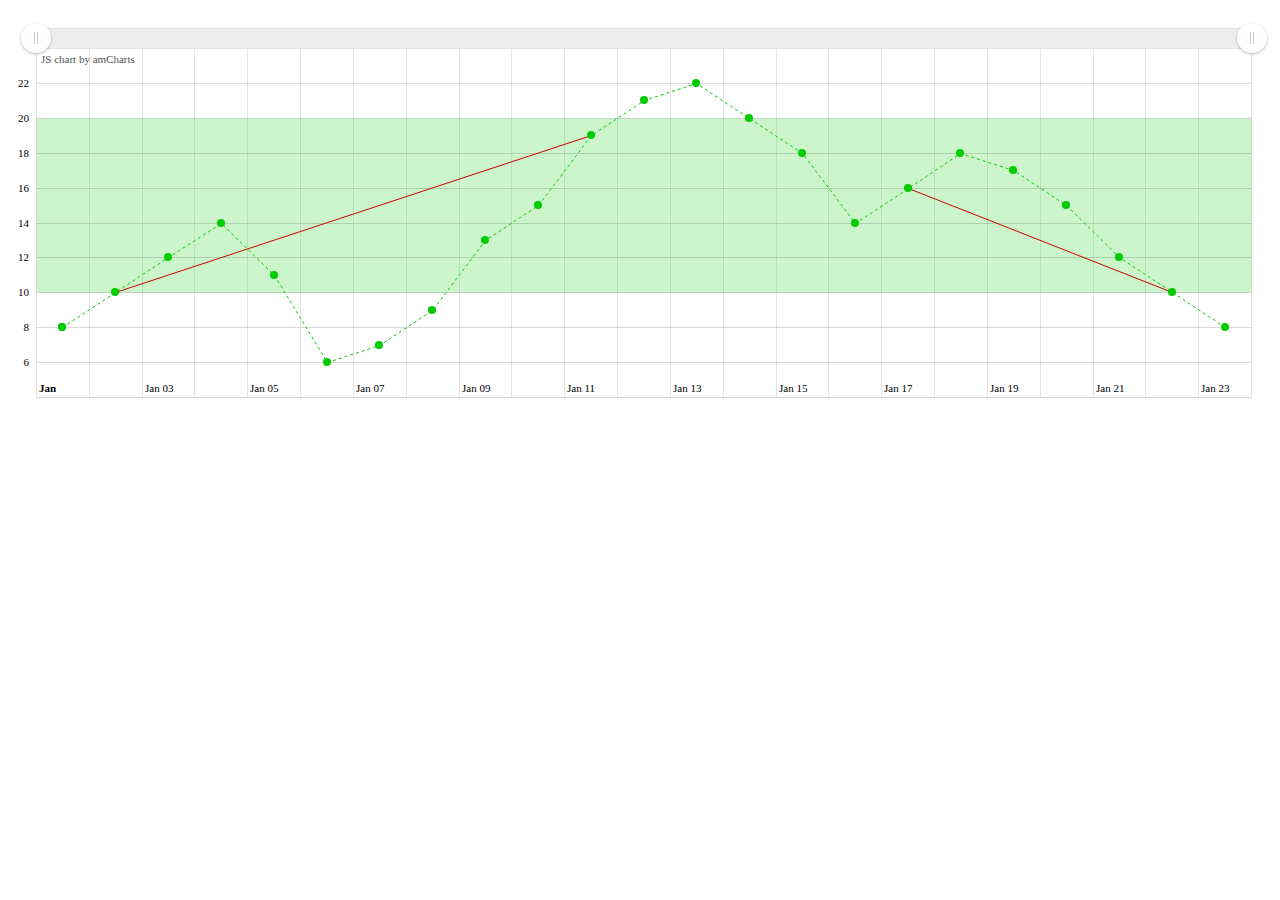
<file: amcharts_3.14.2.free/samples/_JSON_lineWithTrendLines.html>
<!DOCTYPE HTML PUBLIC "-//W3C//DTD HTML 4.01//EN" "http://www.w3.org/TR/html4/strict.dtd">
<html>

    <head>
        <meta http-equiv="Content-Type" content="text/html; charset=utf-8">
        <title>amCharts examples</title>
        <link rel="stylesheet" href="style.css" type="text/css">
        <script src="../amcharts/amcharts.js" type="text/javascript"></script>
        <script src="../amcharts/serial.js" type="text/javascript"></script>

        <script>

            AmCharts.makeChart("chartdiv", {

                type: "serial",
                dataProvider: [{
                    "date": "2012-01-01",
                        "value": 8
                }, {
                    "date": "2012-01-01",
                        "value": 8
                }, {
                    "date": "2012-01-02",
                        "value": 10
                }, {
                    "date": "2012-01-03",
                        "value": 12
                }, {
                    "date": "2012-01-04",
                        "value": 14
                }, {
                    "date": "2012-01-05",
                        "value": 11
                }, {
                    "date": "2012-01-06",
                        "value": 6
                }, {
                    "date": "2012-01-07",
                        "value": 7
                }, {
                    "date": "2012-01-08",
                        "value": 9
                }, {
                    "date": "2012-01-09",
                        "value": 13
                }, {
                    "date": "2012-01-10",
                        "value": 15
                }, {
                    "date": "2012-01-11",
                        "value": 19
                }, {
                    "date": "2012-01-12",
                        "value": 21
                }, {
                    "date": "2012-01-13",
                        "value": 22
                }, {
                    "date": "2012-01-14",
                        "value": 20
                }, {
                    "date": "2012-01-15",
                        "value": 18
                }, {
                    "date": "2012-01-16",
                        "value": 14
                }, {
                    "date": "2012-01-17",
                        "value": 16
                }, {
                    "date": "2012-01-18",
                        "value": 18
                }, {
                    "date": "2012-01-19",
                        "value": 17
                }, {
                    "date": "2012-01-20",
                        "value": 15
                }, {
                    "date": "2012-01-21",
                        "value": 12
                }, {
                    "date": "2012-01-22",
                        "value": 10
                }, {
                    "date": "2012-01-23",
                        "value": 8
                }],

                path: "../amcharts/",

                dataDateFormat: "YYYY-MM-DD",
                categoryField: "date",


                categoryAxis: {
                    parseDates: true,
                    minPeriod: "DD",
                    gridAlpha: 0.1,
                    minorGridAlpha: 0.1,
                    axisAlpha: 0,
                    minorGridEnabled: true,
                    inside: true
                },

                valueAxes: [{

                    tickLength: 0,
                    axisAlpha: 0,
                    showFirstLabel: false,
                    showLastLabel: false,

                    guides: [{
                        value: 10,
                        toValue: 20,
                        fillColor: "#00CC00",
                        inside: true,
                        fillAlpha: 0.2,
                        lineAlpha: 0
                    }]

                }],


                graphs: [{
                    lineColor: "#00CC00",
                    valueField: "value",
                    dashLength: 3,
                    bullet: "round",
                    balloonText: "[[category]]<br><b><span style='font-size:14px;'>value:[[value]]</span></b>"
                }],

                chartCursor: {},
                chartScrollbar: {},

                mouseWheelZoomEnabled:true,

                trendLines: [{
                    initialDate: new Date(2012, 0, 2, 12),
                    finalDate: new Date(2012, 0, 11, 12),
                    initialValue: 10,
                    finalValue: 19,
                    lineColor: "#CC0000"
                },
                {
                    initialDate: new Date(2012, 0, 17, 12),
                    finalDate: new Date(2012, 0, 22, 12),
                    initialValue: 16,
                    finalValue: 10,
                    lineColor: "#CC0000"
                }]
            });
        </script>
    </head>

    <body>
        <div id="chartdiv" style="width: 100%; height: 400px;"></div>
    </body>

</html>
</file>
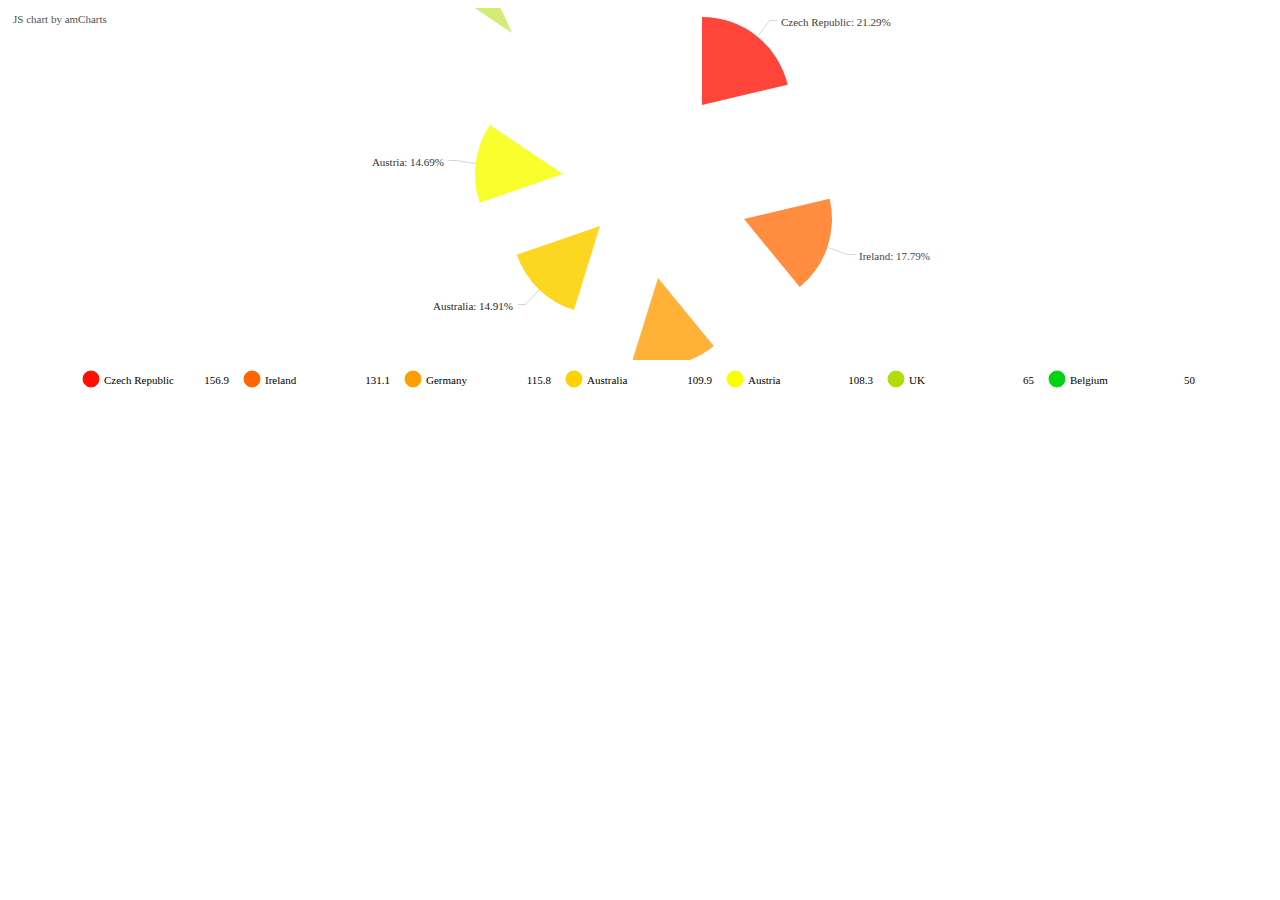
<file: amcharts_3.14.2.free/samples/_JSON_pieWithLegend.html>
<!DOCTYPE HTML PUBLIC "-//W3C//DTD HTML 4.01//EN" "http://www.w3.org/TR/html4/strict.dtd">
<html>

    <head>
        <meta http-equiv="Content-Type" content="text/html; charset=utf-8">
        <title>amCharts examples</title>
        <link rel="stylesheet" href="style.css" type="text/css">
        <script src="../amcharts/amcharts.js" type="text/javascript"></script>
        <script src="../amcharts/pie.js" type="text/javascript"></script>

        <script>

            AmCharts.makeChart("chartdiv", {
                "type": "pie",
                "dataProvider": [{
                    "country": "Czech Republic",
                        "litres": 156.9
                }, {
                    "country": "Ireland",
                        "litres": 131.1
                }, {
                    "country": "Germany",
                        "litres": 115.8
                }, {
                    "country": "Australia",
                        "litres": 109.9
                }, {
                    "country": "Austria",
                        "litres": 108.3
                }, {
                    "country": "UK",
                        "litres": 65
                }, {
                    "country": "Belgium",
                        "litres": 50
                }],
                "titleField": "country",
                "valueField": "litres",
                "balloonText": "[[title]]<br><span style='font-size:14px'><b>[[value]]</b> ([[percents]]%)</span>",
                "legend": {
                    "align": "center",
                    "markerType": "circle"
                }

            });

        </script>
    </head>

    <body>
        <div id="chartdiv" style="width: 100%; height: 400px;"></div>
    </body>

</html>
</file>
<file: amcharts_3.14.2.free/images/style.css>
@import url(http://fonts.googleapis.com/css?family=Lato:300);

body {
	background-color: #FFFFFF;
	margin-left: 32px;
	margin-top: 20px;
	margin-right: 20px;
	margin-bottom: 20px;
	font-family: "Lato", Arial;
	font-size: 14px;
	line-height:16px;
}

hr{
   border: 1px solid #FFFFFF;
}

a:link{
	color:#0055CC;
}
a:visited{
		color:#990099;
}
a:hover{
		color:#CC0000;
}

th{
	background-color:#FFFFFF;
 	font-weight:bold;
}

td{
	background-color:#ecf7fe;
 	text-align:center;
}
</file>
<file: amcharts_3.14.2.free/samples/style.css>
body {
	font-family: Tahoma,Arial,Verdana;
	font-size: 12px;
	color: black;
}

a:link {color: #84c4e2;}
a:visited {color:#84c4e2;}
a:hover {color: #cd82ad;}
a:active {color: #84c4e2;}
</file>
<file: amcharts_3.14.2.free/amcharts/plugins/export/export.css>
/**
 * Drawing mode
 */
.amcharts-export-canvas {
	position: absolute;
	display: none;
	z-index: 1;
	top: 0;
	right: 0;
	bottom: 0;
	left: 0;
	background-color: #fff;
}
.amcharts-export-canvas.active {
	display: block;
}

/**
 * Menu; Rest state
 */
.amcharts-export-menu {
	position: absolute;
	z-index: 2;
	opacity: 0.5;
	-webkit-transition: all 0.5s ease-out;
	-moz-transition: all 0.5s ease-out;
	-ms-transition: all 0.5s ease-out;
	-o-transition: all 0.5s ease-out;
	transition: all 0.5s ease-out;
	color: #000;
}
.amcharts-main-div:hover .amcharts-export-menu, .amcharts-stock-div:hover .amcharts-export-menu {
	opacity: 1;
}
.amcharts-export-menu-top-left > ul > li > ul:after {
  content: "";
  position: absolute;
  top: 13px;
  right: 100%;
  z-index: 1000;
  border-top: 7px solid transparent;
  border-left: 7px solid transparent;
  border-right: 7px solid #fff;
  border-bottom: 7px solid transparent;
}
.amcharts-export-menu-top-left > ul > li > ul > li:first-child > a:after {
  content: "";
  position: absolute;
  top: 12px;
  right: 100%;
  z-index: 1001;
  border-top: 8px solid transparent;
  border-left: 8px solid transparent;
  border-right: 8px solid #e2e2e2;
  border-bottom: 8px solid transparent;
}
.amcharts-export-menu-top-right > ul > li > ul:after {
  content: "";
  position: absolute;
  top: 13px;
  left: 100%;
  z-index: 1000;
  border-top: 7px solid transparent;
  border-left: 7px solid #fff;
  border-right: 7px solid transparent;
  border-bottom: 7px solid transparent;
}
.amcharts-export-menu-top-right > ul > li > ul > li:first-child > a:after {
  content: "";
  position: absolute;
  top: 12px;
  left: 100%;
  z-index: 1001;
  border-top: 8px solid transparent;
  border-left: 8px solid #e2e2e2;
  border-right: 8px solid transparent;
  border-bottom: 8px solid transparent;
}
.amcharts-export-menu-bottom-left > ul > li > ul:after {
  content: "";
  position: absolute;
  bottom: 13px;
  right: 100%;
  z-index: 1000;
  border-top: 7px solid transparent;
  border-left: 7px solid transparent;
  border-right: 7px solid #fff;
  border-bottom: 7px solid transparent;
}
.amcharts-export-menu-bottom-left > ul > li > ul > li:last-child > a:after {
  content: "";
  position: absolute;
  bottom: 12px;
  right: 100%;
  z-index: 1001;
  border-top: 8px solid transparent;
  border-left: 8px solid transparent;
  border-right: 8px solid #e2e2e2;
  border-bottom: 8px solid transparent;
}
.amcharts-export-menu-bottom-right > ul > li > ul:after {
  content: "";
  position: absolute;
  bottom: 13px;
  left: 100%;
  z-index: 1000;
  border-top: 7px solid transparent;
  border-left: 7px solid #fff;
  border-right: 7px solid transparent;
  border-bottom: 7px solid transparent;
}
.amcharts-export-menu-bottom-right > ul > li > ul > li:last-child > a:after {
  content: "";
  position: absolute;
  bottom: 12px;
  left: 100%;
  z-index: 1001;
  border-top: 8px solid transparent;
  border-left: 8px solid #e2e2e2;
  border-right: 8px solid transparent;
  border-bottom: 8px solid transparent;
}
.amcharts-export-menu ul {
	list-style: none;
	margin: 0;
	padding: 0;
}
.amcharts-export-menu li {
	position: relative;
	display: block;
	z-index: 1;
}
.amcharts-export-menu li > ul {
	position: absolute;
	display: none;
	border: 1px solid #e2e2e2;
	margin-top: -1px;
	background: #fff;
}
.amcharts-export-menu li > a {
	position: relative;
	display: block;
	color: #000;
	text-decoration: none;
	padding: 12px 12px;
	z-index: 2;
	white-space: nowrap;
	border-bottom: 1px solid #f2f2f2;
}
.amcharts-export-menu li:last-child > a {
	border-bottom: none;
}
.amcharts-export-menu li > a > img {
	border: none;
}
.amcharts-export-menu-top-left {
	top: 0;
	left: 0;
}
.amcharts-export-menu-bottom-left {
	bottom: 0;
	left: 0;
}
.amcharts-export-menu-top-right {
	top: 0;
	right: 0;
}
.amcharts-export-menu-bottom-right {
	bottom: 0;
	right: 0;
}

/**
 * Menu; Hover state
 */
.amcharts-export-menu li:hover > ul {
	display: block;
}
.amcharts-export-menu li:hover > a {
	color: #fff;
	background-color: #636363;
}
.amcharts-export-menu-top-left li:hover > ul {
	left: 100%;
	top: 0;
}
.amcharts-export-menu-bottom-left li:hover > ul {
	left: 100%;
	bottom: 0;
}
.amcharts-export-menu-top-right li:hover > ul {
	top: 0;
	right: 100%;
}
.amcharts-export-menu-bottom-right li:hover > ul {
	bottom: 0;
	right: 100%;
}

/**
 * Menu; custom class
 */
.amcharts-export-menu .export-main {
	margin: 4px;
}
.amcharts-export-menu .export-main > a, .amcharts-export-menu .export-drawing > a {
	text-indent: -13333337px;
	width: 36px;
	height: 36px;
	padding: 0;
	background-repeat: no-repeat;
	background-image: url([data-uri]);
	background-color: #fff;
	background-position: center;
	-webkit-box-shadow: 1px 1px 3px 0px rgba(0,0,0,0.5);
	-moz-box-shadow: 1px 1px 3px 0px rgba(0,0,0,0.5);
	box-shadow: 1px 1px 3px 0px rgba(0,0,0,0.5);
	border-radius: 18px;
	margin: 8px 8px 0 10px;
}
.amcharts-export-menu .export-drawing > a {
	background-image: url([data-uri]);
}
.amcharts-export-menu .export-main:hover, .amcharts-export-menu .export-drawing:hover {
	padding-bottom: 100px;
}
.amcharts-export-menu.amcharts-export-menu-bottom-left .export-main:hover, .amcharts-export-menu.amcharts-export-menu-bottom-left .export-drawing:hover, .amcharts-export-menu.amcharts-export-menu-bottom-right .export-main:hover, .amcharts-export-menu.amcharts-export-menu-bottom-right .export-drawing:hover {
	padding-bottom: 0;
	padding-top: 100px;
}
.amcharts-export-menu .export-main:hover > a {
	background-image: url([data-uri]);
}
.amcharts-export-menu .export-drawing:hover > a {
	background-image: url([data-uri]);
}

/**
 * Menu; Color picker
 */

.amcharts-export-menu .export-drawing-color {
	background: #000;
	width: 35px;
}
.amcharts-export-menu .export-drawing-color a {
	display: block;
	overflow: hidden;
	text-indent: -99999999px;
}
.amcharts-export-menu .export-drawing-color-red {
	background: #f00;
}
.amcharts-export-menu .export-drawing-color-green {
	background: #0f0;
}
.amcharts-export-menu .export-drawing-color-blue {
	background: #00f;
}
.amcharts-export-menu .export-drawing-color-white {
	background: #fff;
}
</file>
